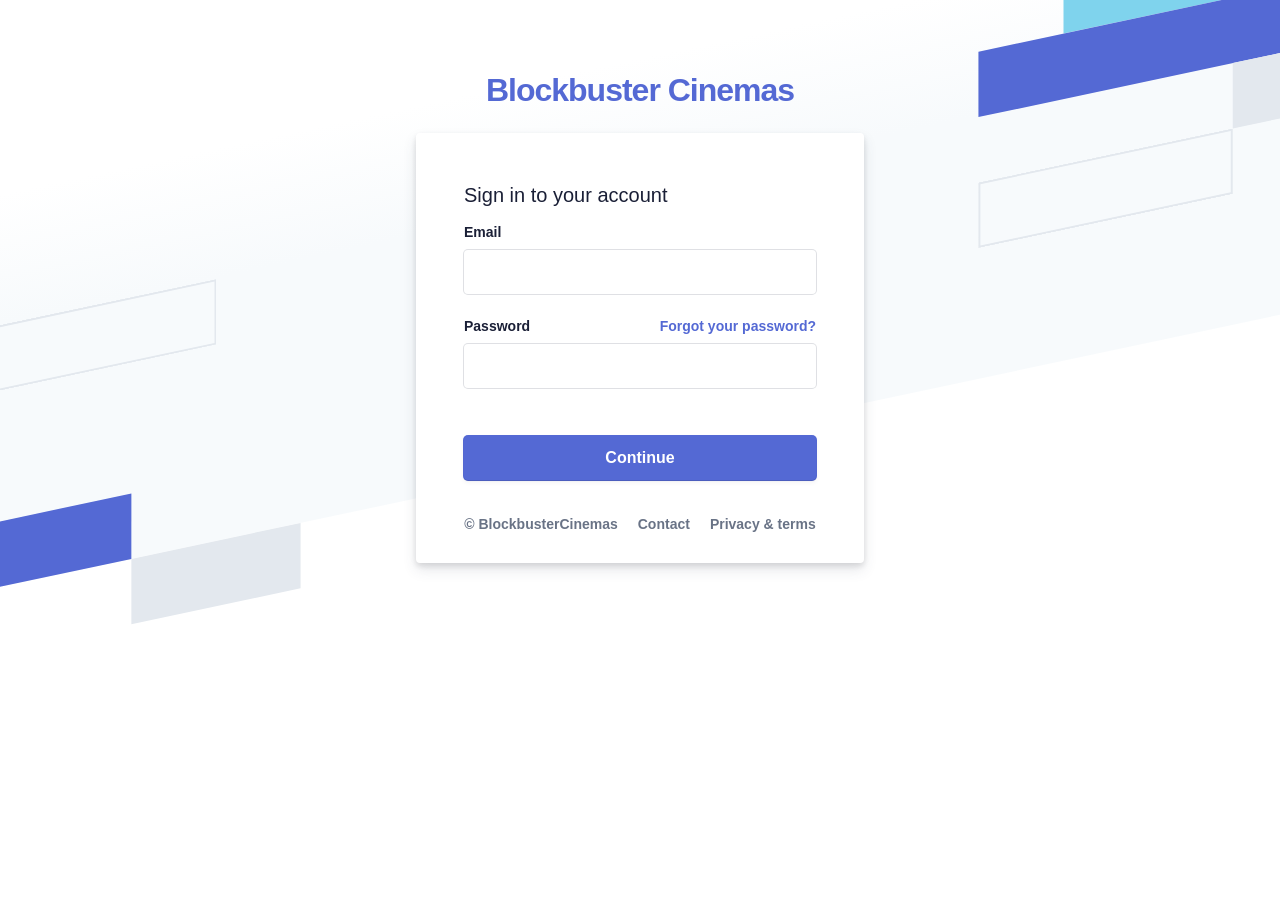
<file: admin.html>
<!DOCTYPE html>
<html lang="en">

<head>
    <meta charset="UTF-8">
    <meta http-equiv="X-UA-Compatible" content="IE=edge">
    <meta name="viewport" content="width=device-width, initial-scale=1.0">
    <title>Admin Login</title>
    <link rel="stylesheet" href="admin.css">
    <script src="https://ajax.googleapis.com/ajax/libs/jquery/3.6.0/jquery.min.js"></script>
    <script>
        $(document).ready(() => {
            $("#stripe-login").submit((event) => {
                event.preventDefault();
                var email = $("#email").val();
                var password = $("#password").val();

                if (email === '') {
                    alert("Email Field can't be Empty");
                    return;
                }
                else if (password === '') {
                    alert("Password Field can't be Empty");
                    return;
                }

                var data = [
                    {
                        "email": "admin@gmail.com",
                        "password": "admin"
                    }
                ];

                if (data[0].email === email && data[0].password === password) {
                    // If the email and password are valid, do something (e.g. redirect to a different page)
                    window.open("cinema.html", "_self");
                } else {
                    // If the email and/or password are invalid, display an error message
                    alert('Invalid Login');
                }

                // console.log(0);
            })
        });
    </script>
</head>

<body>
    <div class="login-root">
        <div class="box-root flex-flex flex-direction--column" style="min-height: 100vh;flex-grow: 1;">
            <div class="loginbackground box-background--white padding-top--64">
                <div class="loginbackground-gridContainer">
                    <div class="box-root flex-flex" style="grid-area: top / start / 8 / end;">
                        <div class="box-root"
                            style="background-image: linear-gradient(white 0%, rgb(247, 250, 252) 33%); flex-grow: 1;">
                        </div>
                    </div>
                    <div class="box-root flex-flex" style="grid-area: 4 / 2 / auto / 5;">
                        <div class="box-root box-divider--light-all-2 animationLeftRight tans3s" style="flex-grow: 1;">
                        </div>
                    </div>
                    <div class="box-root flex-flex" style="grid-area: 6 / start / auto / 2;">
                        <div class="box-root box-background--blue800" style="flex-grow: 1;"></div>
                    </div>
                    <div class="box-root flex-flex" style="grid-area: 7 / start / auto / 4;">
                        <div class="box-root box-background--blue animationLeftRight" style="flex-grow: 1;"></div>
                    </div>
                    <div class="box-root flex-flex" style="grid-area: 8 / 4 / auto / 6;">
                        <div class="box-root box-background--gray100 animationLeftRight tans3s" style="flex-grow: 1;">
                        </div>
                    </div>
                    <div class="box-root flex-flex" style="grid-area: 2 / 15 / auto / end;">
                        <div class="box-root box-background--cyan200 animationRightLeft tans4s" style="flex-grow: 1;">
                        </div>
                    </div>
                    <div class="box-root flex-flex" style="grid-area: 3 / 14 / auto / end;">
                        <div class="box-root box-background--blue animationRightLeft" style="flex-grow: 1;"></div>
                    </div>
                    <div class="box-root flex-flex" style="grid-area: 4 / 17 / auto / 20;">
                        <div class="box-root box-background--gray100 animationRightLeft tans4s" style="flex-grow: 1;">
                        </div>
                    </div>
                    <div class="box-root flex-flex" style="grid-area: 5 / 14 / auto / 17;">
                        <div class="box-root box-divider--light-all-2 animationRightLeft tans3s" style="flex-grow: 1;">
                        </div>
                    </div>
                </div>
            </div>
            <div class="box-root padding-top--24 flex-flex flex-direction--column" style="flex-grow: 1; z-index: 9;">
                <div class="box-root padding-top--48 padding-bottom--24 flex-flex flex-justifyContent--center">
                    <h1><a href="admin.html" rel="dofollow">Blockbuster Cinemas</a></h1>
                </div>
                <div class="formbg-outer">
                    <div class="formbg">
                        <div class="formbg-inner padding-horizontal--48">
                            <span class="padding-bottom--15">Sign in to your account</span>
                            <form id="stripe-login">
                                <div class="field padding-bottom--24">
                                    <label for="email">Email</label>
                                    <input id="email" type="email" name="email">
                                </div>
                                <div class="field padding-bottom--24">
                                    <div class="grid--50-50">
                                        <label for="password">Password</label>
                                        <div class="reset-pass">
                                            <a href="#">Forgot your password?</a>
                                        </div>
                                    </div>
                                    <input id="password" type="password" name="password">
                                </div>
                                <div class="field field-checkbox padding-bottom--24 flex-flex align-center">
                                    <!-- <label for="checkbox">
                                            <input type="checkbox" name="checkbox"> Stay signed in for a week
                                        </label> -->
                                </div>
                                <div class="field padding-bottom--24">
                                    <input id="btn" type="submit" name="submit" value="Continue">
                                    <!-- </div>
                                    <div class="field">
                                        <a class="ssolink" href="#">Use single sign-on (Google) instead</a>
                                    </div> -->
                            </form>
                        </div>
                    </div>
                    <div id="box">
                        <div class="footer-link padding-top--24">
                            <div class="listing padding-top--24 padding-bottom--24 flex-flex center-center">
                                <span><a href="#">© BlockbusterCinemas</a></span>
                                <span><a href="#">Contact</a></span>
                                <span><a href="#">Privacy & terms</a></span>
                            </div>
                        </div>
                    </div>

                </div>
            </div>
        </div>
    </div>
</body>

</html>
</file>
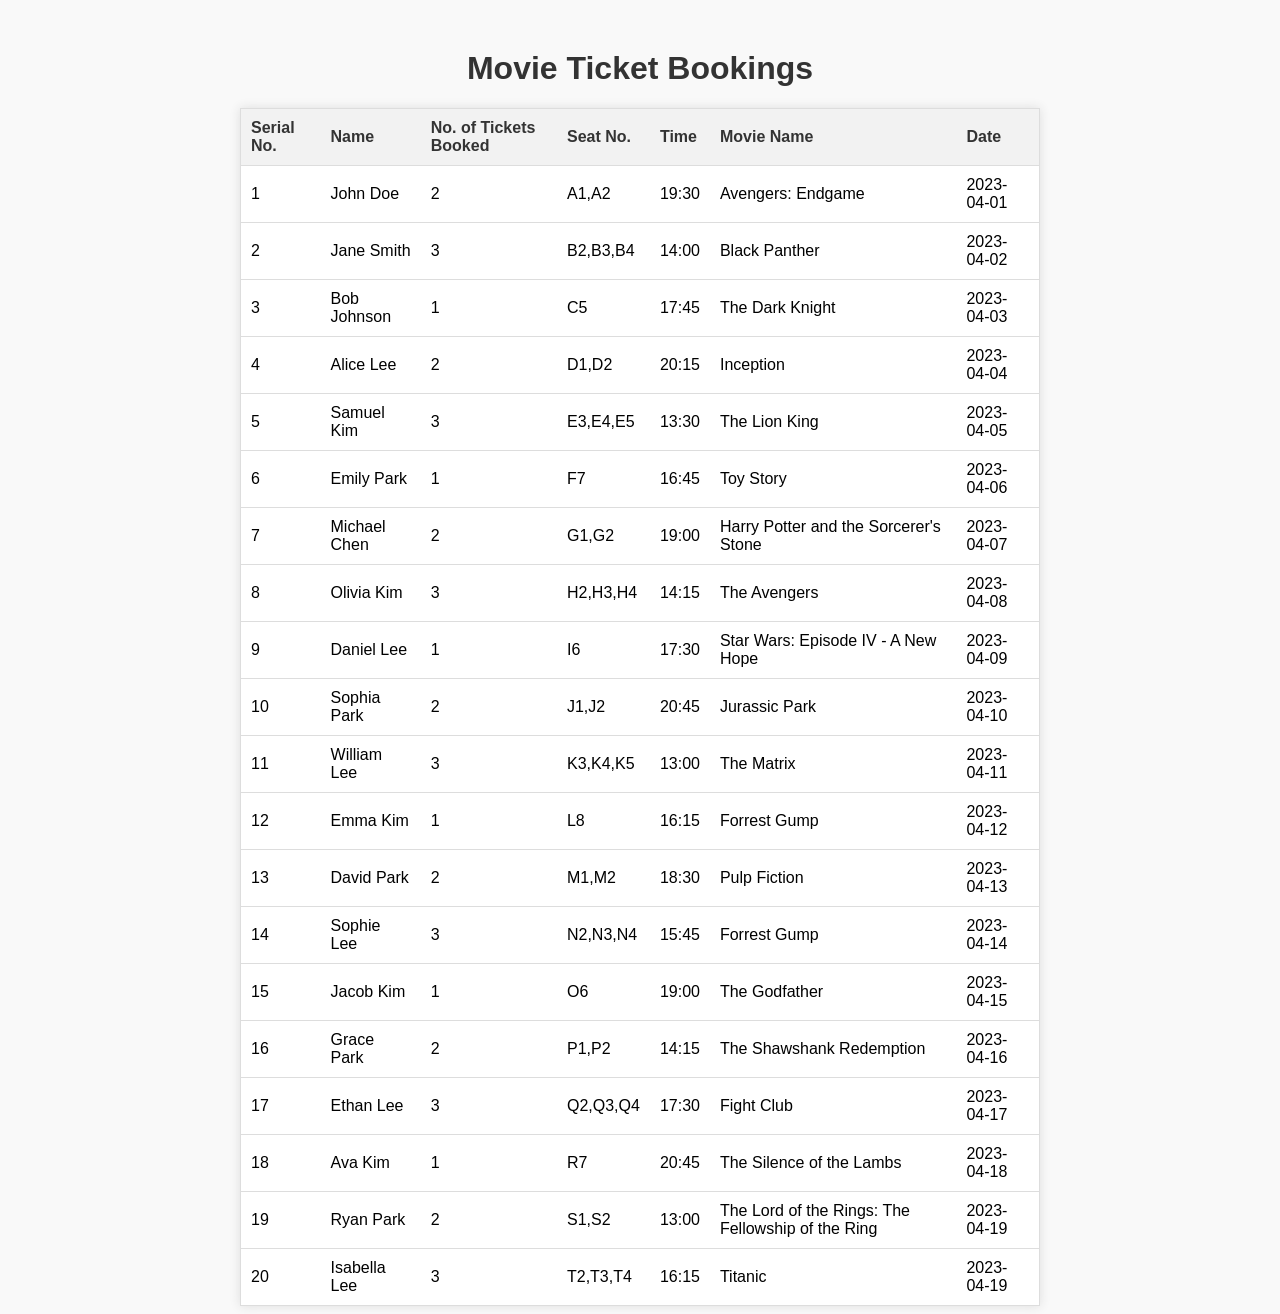
<file: cinema.html>
<!DOCTYPE html>
<html>

<head>
    <title>Movie Ticket Bookings</title>
    <style>
        body {
            font-family: 'Helvetica Neue', sans-serif;
            background-color: #f9f9f9;
        }

        h1 {
            text-align: center;
            color: #333;
            margin-top: 50px;
        }

        table {
            margin: 0 auto;
            border-collapse: collapse;
            border-spacing: 0;
            width: 80%;
            max-width: 800px;
            background-color: #fff;
            border: 1px solid #ddd;
            box-shadow: 0px 0px 10px #ddd;
        }

        th,
        td {
            padding: 10px;
            text-align: left;
        }

        th {
            background-color: #f2f2f2;
            font-weight: bold;
            color: #333;
            border-bottom: 1px solid #ddd;
        }

        td {
            border-bottom: 1px solid #ddd;
        }

        tr:hover {
            background-color: #f5f5f5;
        }

        @media (max-width: 767px) {
            table {
                width: 100%;
            }
        }
    </style>
    <script src="https://ajax.googleapis.com/ajax/libs/jquery/3.6.0/jquery.min.js"></script>
    <script>
        $(document).ready(function () {

            var cinema = [
                {
                    "serial_no": 1,
                    "name": "John Doe",
                    "no_of_tickets_booked": 2,
                    "seat_no": ["A1", "A2"],
                    "date": "2023-04-01",
                    "time": "19:30",
                    "movie_name": "Avengers: Endgame"
                },
                {
                    "serial_no": 2,
                    "name": "Jane Smith",
                    "no_of_tickets_booked": 3,
                    "seat_no": ["B2", "B3", "B4"],
                    "date": "2023-04-02",
                    "time": "14:00",
                    "movie_name": "Black Panther"
                },
                {
                    "serial_no": 3,
                    "name": "Bob Johnson",
                    "no_of_tickets_booked": 1,
                    "seat_no": ["C5"],
                    "date": "2023-04-03",
                    "time": "17:45",
                    "movie_name": "The Dark Knight"
                },
                {
                    "serial_no": 4,
                    "name": "Alice Lee",
                    "no_of_tickets_booked": 2,
                    "seat_no": ["D1", "D2"],
                    "date": "2023-04-04",
                    "time": "20:15",
                    "movie_name": "Inception"
                },
                {
                    "serial_no": 5,
                    "name": "Samuel Kim",
                    "no_of_tickets_booked": 3,
                    "seat_no": ["E3", "E4", "E5"],
                    "date": "2023-04-05",
                    "time": "13:30",
                    "movie_name": "The Lion King"
                },
                {
                    "serial_no": 6,
                    "name": "Emily Park",
                    "no_of_tickets_booked": 1,
                    "seat_no": ["F7"],
                    "date": "2023-04-06",
                    "time": "16:45",
                    "movie_name": "Toy Story"
                },
                {
                    "serial_no": 7,
                    "name": "Michael Chen",
                    "no_of_tickets_booked": 2,
                    "seat_no": ["G1", "G2"],
                    "date": "2023-04-07",
                    "time": "19:00",
                    "movie_name": "Harry Potter and the Sorcerer's Stone"
                },
                {
                    "serial_no": 8,
                    "name": "Olivia Kim",
                    "no_of_tickets_booked": 3,
                    "seat_no": ["H2", "H3", "H4"],
                    "date": "2023-04-08",
                    "time": "14:15",
                    "movie_name": "The Avengers"
                },
                {
                    "serial_no": 9,
                    "name": "Daniel Lee",
                    "no_of_tickets_booked": 1,
                    "seat_no": ["I6"],
                    "date": "2023-04-09",
                    "time": "17:30",
                    "movie_name": "Star Wars: Episode IV - A New Hope"
                },
                {
                    "serial_no": 10,
                    "name": "Sophia Park",
                    "no_of_tickets_booked": 2,
                    "seat_no": ["J1", "J2"],
                    "date": "2023-04-10",
                    "time": "20:45",
                    "movie_name": "Jurassic Park"
                },
                {
                    "serial_no": 11,
                    "name": "William Lee",
                    "no_of_tickets_booked": 3,
                    "seat_no": ["K3", "K4", "K5"],
                    "date": "2023-04-11",
                    "time": "13:00",
                    "movie_name": "The Matrix"
                },
                {
                    "serial_no": 12,
                    "name": "Emma Kim",
                    "no_of_tickets_booked": 1,
                    "seat_no": ["L8"],
                    "date": "2023-04-12",
                    "time": "16:15",
                    "movie_name": "Forrest Gump"
                },
                {
                    "serial_no": 13,
                    "name": "David Park",
                    "no_of_tickets_booked": 2,
                    "seat_no": ["M1", "M2"],
                    "date": "2023-04-13",
                    "time": "18:30",
                    "movie_name": "Pulp Fiction"
                },
                {
                    "serial_no": 14,
                    "name": "Sophie Lee",
                    "no_of_tickets_booked": 3,
                    "seat_no": ["N2", "N3", "N4"],
                    "date": "2023-04-14",
                    "time": "15:45",
                    "movie_name": "Forrest Gump"
                },
                {
                    "serial_no": 15,
                    "name": "Jacob Kim",
                    "no_of_tickets_booked": 1,
                    "seat_no": ["O6"],
                    "date": "2023-04-15",
                    "time": "19:00",
                    "movie_name": "The Godfather"
                },
                {
                    "serial_no": 16,
                    "name": "Grace Park",
                    "no_of_tickets_booked": 2,
                    "seat_no": ["P1", "P2"],
                    "date": "2023-04-16",
                    "time": "14:15",
                    "movie_name": "The Shawshank Redemption"
                },
                {
                    "serial_no": 17,
                    "name": "Ethan Lee",
                    "no_of_tickets_booked": 3,
                    "seat_no": ["Q2", "Q3", "Q4"],
                    "date": "2023-04-17",
                    "time": "17:30",
                    "movie_name": "Fight Club"
                },
                {
                    "serial_no": 18,
                    "name": "Ava Kim",
                    "no_of_tickets_booked": 1,
                    "seat_no": ["R7"],
                    "date": "2023-04-18",
                    "time": "20:45",
                    "movie_name": "The Silence of the Lambs"
                },
                {
                    "serial_no": 19,
                    "name": "Ryan Park",
                    "no_of_tickets_booked": 2,
                    "seat_no": ["S1", "S2"],
                    "date": "2023-04-19",
                    "time": "13:00",
                    "movie_name": "The Lord of the Rings: The Fellowship of the Ring"
                },
                {
                    "serial_no": 20,
                    "name": "Isabella Lee",
                    "no_of_tickets_booked": 3,
                    "seat_no": ["T2", "T3", "T4"],
                    "date": "2023-04-19",
                    "time": "16:15",
                    "movie_name": "Titanic"
                }
            ];
            $.each(cinema, function (index, item) {
                var row = $('<tr>').appendTo('#movie-tickets');
                $('<td>').text(item.serial_no).appendTo(row);
                $('<td>').text(item.name).appendTo(row);
                $('<td>').text(item.no_of_tickets_booked).appendTo(row);
                $('<td>').text(item.seat_no).appendTo(row);
                $('<td>').text(item.time).appendTo(row);
                $('<td>').text(item.movie_name).appendTo(row);
                $('<td>').text(item.date).appendTo(row);
            });
        });
    </script>
</head>

<body>
    <h1>Movie Ticket Bookings</h1>
    <table id="movie-tickets">
        <thead>
            <tr>
                <th>Serial No.</th>
                <th>Name</th>
                <th>No. of Tickets Booked</th>
                <th>Seat No.</th>
                <th>Time</th>
                <th>Movie Name</th>
                <th>Date</th>
            </tr>
        </thead>
        <tbody>
        </tbody>
    </table>
</body>

</html>
</file>
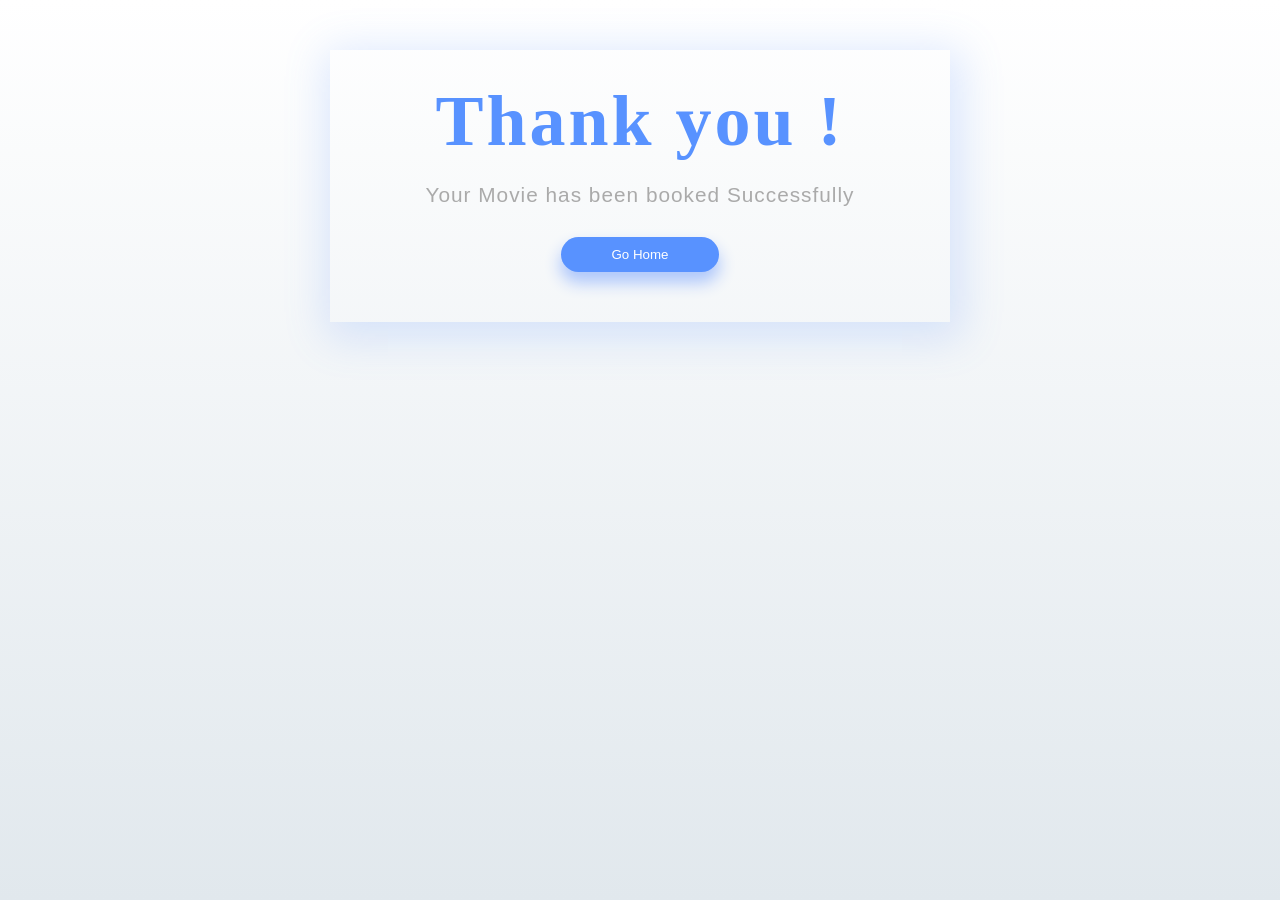
<file: thankyou.html>
<!DOCTYPE html>
<html lang="en">
<head>
    <meta charset="UTF-8">
    <meta http-equiv="X-UA-Compatible" content="IE=edge">
    <meta name="viewport" content="width=device-width, initial-scale=1.0">
    <title>Thankyou for Booking Your Movie</title>
    <link rel="stylesheet" href="thankyou.css">
    <script src="https://ajax.googleapis.com/ajax/libs/jquery/3.6.3/jquery.min.js"></script>
</head>
<body>
    <div class=content>
        <div class="wrapper-1">
            <div class="wrapper-2">
                <h1>Thank you !</h1>
                <p>Your Movie has been booked Successfully</p>
                <button class="go-home">
                    Go home
                </button>
            </div>
        </div>
    </div>
    <script>
        $(document).ready(()=>{
            $("button").click(()=>
            {
                window.open("index.html","_self");
            });
        });
    </script>
</body>

</html>
</file>
<file: admin.css>
* {
    padding: 0;
    margin: 0;
    color: #1a1f36;
    box-sizing: border-box;
    word-wrap: break-word;
    font-family: -apple-system,BlinkMacSystemFont,Segoe UI,Roboto,Helvetica Neue,Ubuntu,sans-serif;
  }
  body {
      min-height: 100%;
      background-color: #ffffff;
  }
  h1 {
      letter-spacing: -1px;
  }
  a {
    color: #5469d4;
    text-decoration: unset;
  }
  .login-root {
      background: #fff;
      display: flex;
      width: 100%;
      min-height: 100vh;
      overflow: hidden;
  }
  .loginbackground {
      min-height: 692px;
      position: fixed;
      bottom: 0;
      left: 0;
      right: 0;
      top: 0;
      z-index: 0;
      overflow: hidden;
  }
  .flex-flex {
      display: flex;
  }
  .align-center {
    align-items: center; 
  }
  .center-center {
    align-items: center;
    justify-content: center;
  }
  .box-root {
      box-sizing: border-box;
  }
  .flex-direction--column {
      -ms-flex-direction: column;
      flex-direction: column;
  }
  .loginbackground-gridContainer {
      display: -ms-grid;
      display: grid;
      -ms-grid-columns: [start] 1fr [left-gutter] (86.6px)[16] [left-gutter] 1fr [end];
      grid-template-columns: [start] 1fr [left-gutter] repeat(16,86.6px) [left-gutter] 1fr [end];
      -ms-grid-rows: [top] 1fr [top-gutter] (64px)[8] [bottom-gutter] 1fr [bottom];
      grid-template-rows: [top] 1fr [top-gutter] repeat(8,64px) [bottom-gutter] 1fr [bottom];
      justify-content: center;
      margin: 0 -2%;
      transform: rotate(-12deg) skew(-12deg);
  }
  .box-divider--light-all-2 {
      box-shadow: inset 0 0 0 2px #e3e8ee;
  }
  .box-background--blue {
      background-color: #5469d4;
  }
  .box-background--white {
    background-color: #ffffff; 
  }
  .box-background--blue800 {
      background-color: #212d63;
  }
  .box-background--gray100 {
      background-color: #e3e8ee;
  }
  .box-background--cyan200 {
      background-color: #7fd3ed;
  }
  .padding-top--64 {
    padding-top: 64px;
  }
  .padding-top--24 {
    padding-top: 24px;
  }
  .padding-top--48 {
    padding-top: 48px;
  }
  .padding-bottom--24 {
    padding-bottom: 24px;
  }
  .padding-horizontal--48 {
    padding: 48px;
  }
  .padding-bottom--15 {
    padding-bottom: 15px;
  }
  
  
  .flex-justifyContent--center {
    -ms-flex-pack: center;
    justify-content: center;
  }
  
  .formbg {
      margin: 0px auto;
      width: 100%;
      max-width: 448px;
      height: 430px;
      background: white;
      border-radius: 4px;
      box-shadow: rgba(60, 66, 87, 0.12) 0px 7px 14px 0px, rgba(0, 0, 0, 0.12) 0px 3px 6px 0px;
  }
  span {
      display: block;
      font-size: 20px;
      line-height: 28px;
      color: #1a1f36;
  }
  label {
      margin-bottom: 10px;
  }
  .reset-pass a,label {
      font-size: 14px;
      font-weight: 600;
      display: block;
  }
  .reset-pass > a {
      text-align: right;
      margin-bottom: 10px;
  }
  .grid--50-50 {
      display: grid;
      grid-template-columns: 50% 50%;
      align-items: center;
  }
  
  .field input {
      font-size: 16px;
      line-height: 28px;
      padding: 8px 16px;
      width: 100%;
      min-height: 44px;
      border: unset;
      border-radius: 4px;
      outline-color: rgb(84 105 212 / 0.5);
      background-color: rgb(255, 255, 255);
      box-shadow: rgba(0, 0, 0, 0) 0px 0px 0px 0px, 
                  rgba(0, 0, 0, 0) 0px 0px 0px 0px, 
                  rgba(0, 0, 0, 0) 0px 0px 0px 0px, 
                  rgba(60, 66, 87, 0.16) 0px 0px 0px 1px, 
                  rgba(0, 0, 0, 0) 0px 0px 0px 0px, 
                  rgba(0, 0, 0, 0) 0px 0px 0px 0px, 
                  rgba(0, 0, 0, 0) 0px 0px 0px 0px;
  }
  
  input[type="submit"] {
      background-color: rgb(84, 105, 212);
      box-shadow: rgba(0, 0, 0, 0) 0px 0px 0px 0px, 
                  rgba(0, 0, 0, 0) 0px 0px 0px 0px, 
                  rgba(0, 0, 0, 0.12) 0px 1px 1px 0px, 
                  rgb(84, 105, 212) 0px 0px 0px 1px, 
                  rgba(0, 0, 0, 0) 0px 0px 0px 0px, 
                  rgba(0, 0, 0, 0) 0px 0px 0px 0px, 
                  rgba(60, 66, 87, 0.08) 0px 2px 5px 0px;
      color: #fff;
      font-weight: 600;
      cursor: pointer;
  }
  .field-checkbox input {
      width: 20px;
      height: 15px;
      margin-right: 5px; 
      box-shadow: unset;
      min-height: unset;
  }
  .field-checkbox label {
      display: flex;
      align-items: center;
      margin: 0;
  }
  a.ssolink {
      display: block;
      text-align: center;
      font-weight: 600;
  }
  .footer-link span {
      font-size: 14px;
      text-align: center;
  }
  .listing a {
      color: #697386;
      font-weight: 600;
      margin: 0 10px;
  }
  
  .animationRightLeft {
    animation: animationRightLeft 2s ease-in-out infinite;
  }
  .animationLeftRight {
    animation: animationLeftRight 2s ease-in-out infinite;
  }
  .tans3s {
    animation: animationLeftRight 3s ease-in-out infinite;
  }
  .tans4s {
    animation: animationLeftRight 4s ease-in-out infinite;
  }
  
  @keyframes animationLeftRight {
    0% {
      transform: translateX(0px);
    }
    50% {
      transform: translateX(1000px);
    }
    100% {
      transform: translateX(0px);
    }
  } 
  
  @keyframes animationRightLeft {
    0% {
      transform: translateX(0px);
    }
    50% {
      transform: translateX(-1000px);
    }
    100% {
      transform: translateX(0px);
    }
  } 

#box
{
    position: relative;
    bottom: 90px;
}
</file>
<file: thankyou.css>
* {
    box-sizing: border-box;
    /* outline:1px solid ;*/
}

body {
    background: #ffffff;
    background: linear-gradient(to bottom, #ffffff 0%, #e1e8ed 100%);
    filter: progid:DXImageTransform.Microsoft.gradient(startColorstr='#ffffff', endColorstr='#e1e8ed', GradientType=0);
    height: 100%;
    margin: 0;
    background-repeat: no-repeat;
    background-attachment: fixed;

}

.wrapper-1 {
    width: 100%;
    height: 100vh;
    display: flex;
    flex-direction: column;
}

.wrapper-2 {
    padding: 30px;
    text-align: center;
}

h1 {
    font-family: 'Kaushan Script', cursive;
    font-size: 4em;
    letter-spacing: 3px;
    color: #5892FF;
    margin: 0;
    margin-bottom: 20px;
}

.wrapper-2 p {
    margin: 0;
    font-size: 1.3em;
    color: #aaa;
    font-family: 'Source Sans Pro', sans-serif;
    letter-spacing: 1px;
}

.go-home {
    color: #fff;
    background: #5892FF;
    border: none;
    padding: 10px 50px;
    margin: 30px 0;
    border-radius: 30px;
    text-transform: capitalize;
    box-shadow: 0 10px 16px 1px rgba(174, 199, 251, 1);
}

.footer-like {
    margin-top: auto;
    background: #D7E6FE;
    padding: 6px;
    text-align: center;
}

.footer-like p {
    margin: 0;
    padding: 4px;
    color: #5892FF;
    font-family: 'Source Sans Pro', sans-serif;
    letter-spacing: 1px;
}

.footer-like p a {
    text-decoration: none;
    color: #5892FF;
    font-weight: 600;
}

@media (min-width:360px) {
    h1 {
        font-size: 4.5em;
    }

    .go-home {
        margin-bottom: 20px;
    }
}

@media (min-width:600px) {
    .content {
        max-width: 1000px;
        margin: 0 auto;
    }

    .wrapper-1 {
        height: initial;
        max-width: 620px;
        margin: 0 auto;
        margin-top: 50px;
        box-shadow: 4px 8px 40px 8px rgba(88, 146, 255, 0.2);
    }

}

button
{
    cursor: pointer;
}
</file>
